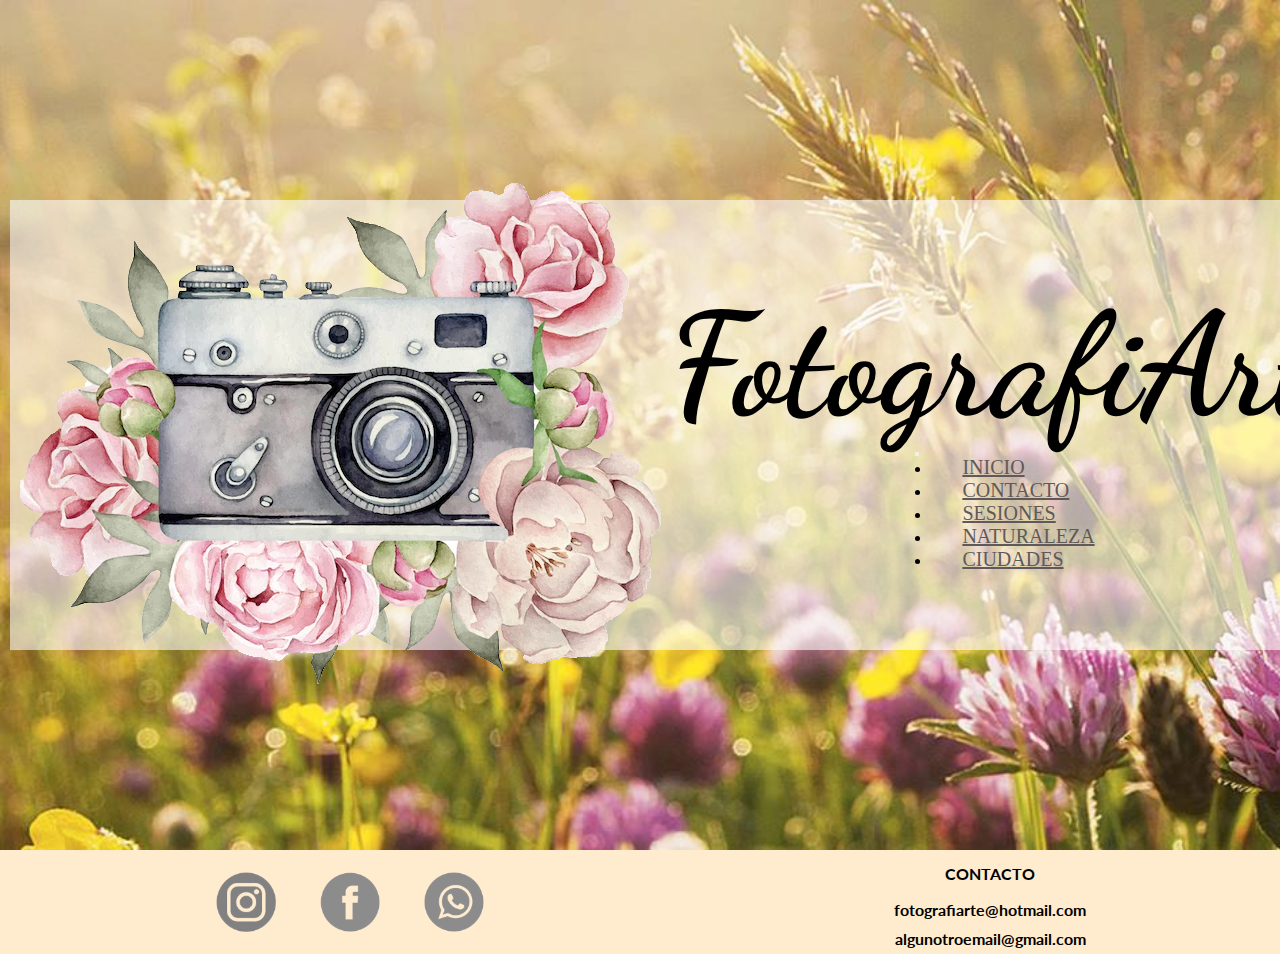
<file: index.html>
<html lang="en">

<head>
  <meta charset="utf-8">
  <meta http-equiv="X-UA-Compatible" content="IE=edge">
  <meta name="viewport" content="width=device-width, initial-scale=1">
  <link rel="shortcut icon" href="./imagen/favicon.png">
  <meta name="descripcion" content="Servicio de fotografia profesional, sesiones de niños, embarazos, eventos, naturaleza, artisticas, arquitectura y mucho más">
  <meta name="keywords" content="Fotografia profesional eventos sesiones de fotos niños naturaleza ciudades macrofotografia animales insectos">
  <title>FotografiArte</title>
  <link href="https://cdn.jsdelivr.net/npm/bootstrap@5.2.0/dist/css/bootstrap.min.css" rel="stylesheet"
    integrity="sha384-gH2yIJqKdNHPEq0n4Mqa/HGKIhSkIHeL5AyhkYV8i59U5AR6csBvApHHNl/vI1Bx" crossorigin="anonymous">
  <link rel="stylesheet" href="./css/style.css">
</head>

<body>
  <header class="header">
    <div class="row organizacion transparencia">
      <img class="logo col-lg-3 col-md-6 col-sm-4" src="./imagen/favicon.png" alt="logo">
      <div class="header__centro col-lg-9 col-md-6 col-sm-8">
        <h1 class="header__tituloPrincipal">FotografiArte</h1>
        <nav class="navbar navbar-expand-md">
          <div class="container-fluid">
            <button class="navbar-toggler" type="button" data-bs-toggle="collapse" data-bs-target="#navbarNavAltMarkup" aria-controls="navbarNavAltMarkup" aria-expanded="false" aria-label="Toggle navigation">
              <span class="navbar-toggler-icon"></span>
            </button>
            <div class="collapse navbar-collapse" id="navbarNavAltMarkup">
              <div class="navbar-nav">
                <li><a class="nav-link" aria-current="page" href="./index.html">INICIO</a></li>
                <li><a class="nav-link" href="./pages/contacto.html">CONTACTO</a></li>
                <li><a class="nav-link" href="./pages/sesiones.html">SESIONES</a></li>
                <li><a class="nav-link" href="./pages/naturaleza.html">NATURALEZA</a></li>
                <li><a class="nav-link" href="./pages/ciudades.html">CIUDADES</a></li>
              </div>
            </div>
          </div>
        </nav>
      </div>

    </div>
  </header>

  <footer class="footer">
      <section class="iconos col-lg-6 col-md-6 col-sm-6">
        <ul class="redes">
          <li><a href="https://www.instagram.com/" target="blank"><img src="./imagen/instagram.png" alt="instagram"></a></li>
          <li><a href="https://www.facebook.com/" target="blank"><img src="./imagen/facebook.png" alt="facebook"></a></li>
          <li><a href="https://api.whatsapp.com/" target="blank"><img src="./imagen/whatsapp.png" alt="whatsapp"></a></li>
        </ul>
      </section>
      <section class="contenedorContacto col-lg-6 col-md-6 col-sm-6">
          <h2>CONTACTO</h2>
          <h3>fotografiarte@hotmail.com</h3>
          <h3>algunotroemail@gmail.com</h3>
        </section>
  </footer>

  <script src="https://cdn.jsdelivr.net/npm/bootstrap@5.2.0/dist/js/bootstrap.bundle.min.js" integrity="sha384-A3rJD856KowSb7dwlZdYEkO39Gagi7vIsF0jrRAoQmDKKtQBHUuLZ9AsSv4jD4Xa" crossorigin="anonymous"></script>
</body>

</html>
</file>
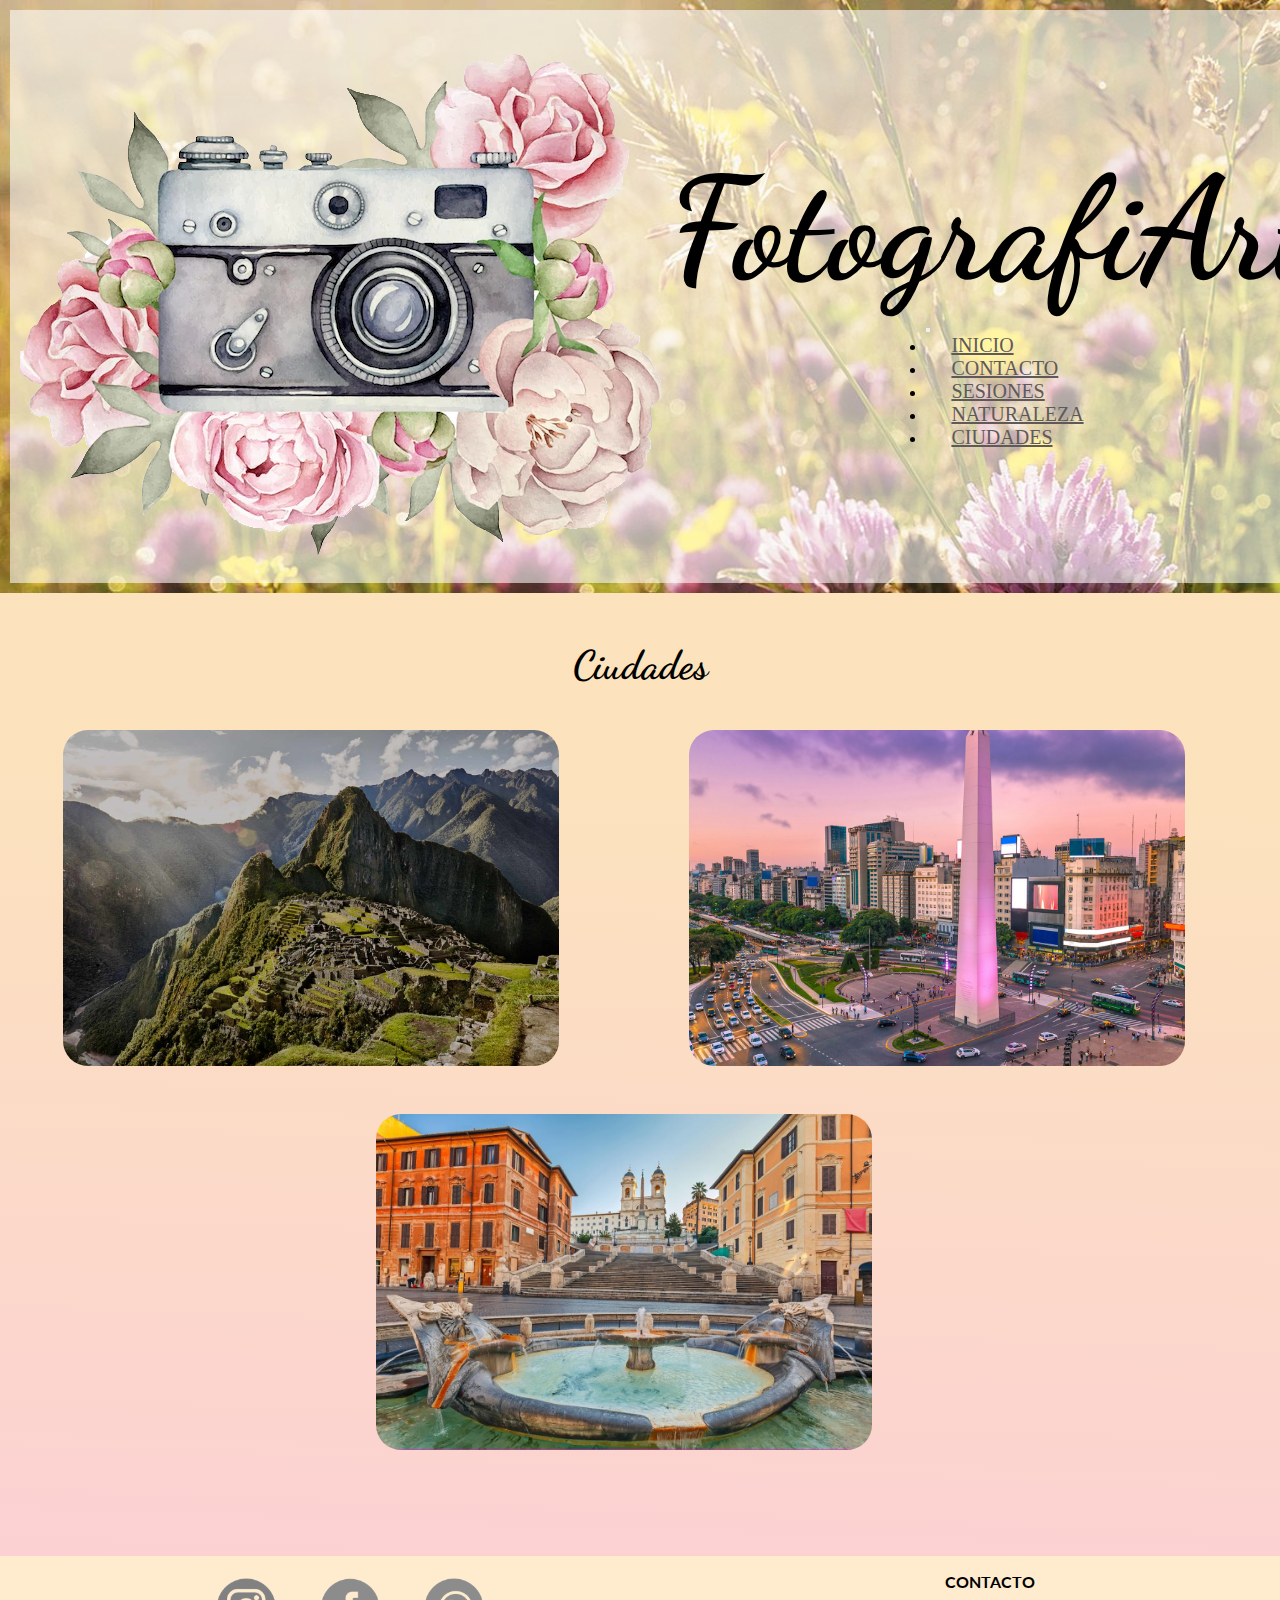
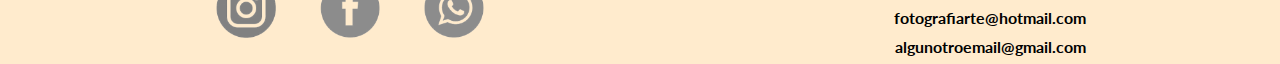
<file: pages/ciudades.html>
<!doctype html>
<html lang="en">

<head>
  <meta charset="utf-8">
  <meta http-equiv="X-UA-Compatible" content="IE=edge">
  <meta name="viewport" content="width=device-width, initial-scale=1">
  <link rel="shortcut icon" href="../imagen/favicon.png">
  <meta name="descripcion" content="Servicio de fotografia profesional, sesiones de niños, embarazos, eventos, naturaleza, artisticas, arquitectura y mucho más">
  <meta name="keywords" content="Fotografia profesional eventos sesiones de fotos niños naturaleza ciudades macrofotografia animales insectos">
  <title>FotografiArte</title>
  <link href="https://cdn.jsdelivr.net/npm/bootstrap@5.2.0/dist/css/bootstrap.min.css" rel="stylesheet"
    integrity="sha384-gH2yIJqKdNHPEq0n4Mqa/HGKIhSkIHeL5AyhkYV8i59U5AR6csBvApHHNl/vI1Bx" crossorigin="anonymous">
  <link rel="stylesheet" href="../css/style.css">
</head>

<body>
  <header class="headerPaginas">
    <div class="row transparencia">
        <img class="col-lg-2 col-md-4 col-sm-4 logo" src="../imagen/favicon.png" alt="logo">
        <div class="headerPaginas__centro col-lg-10 col-md-8 col-sm-8">
            <h1 class="header__tituloPrincipal">FotografiArte</h1>
            <nav class="navbar navbar-expand-md">
                <div class="container-fluid">
                  <button class="navbar-toggler" type="button" data-bs-toggle="collapse" data-bs-target="#navbarNavAltMarkup" aria-controls="navbarNavAltMarkup" aria-expanded="false" aria-label="Toggle navigation">
                    <span class="navbar-toggler-icon"></span>
                  </button>
                  <div class="collapse navbar-collapse" id="navbarNavAltMarkup">
                    <div class="navbar-nav">
                      <li><a class="nav-link" aria-current="page" href="../index.html">INICIO</a></li>
                      <li><a class="nav-link" href="./contacto.html">CONTACTO</a></li>
                      <li><a class="nav-link" href="./sesiones.html">SESIONES</a></li>
                      <li><a class="nav-link" href="./naturaleza.html">NATURALEZA</a></li>
                      <li><a class="nav-link" href="./ciudades.html">CIUDADES</a></li>
                    </div>
                  </div>
                </div>
            </nav>
        </div>
      </div>
</header>

  <main class="contenidoPaginas">
    <section class="ciudades">
      <h2 class="titulos">Ciudades</h2>
      <ul class="fotos">
          <li><a href="#"><img src="../imagen/peru.jpg" alt="peru"></a></li>
          <li><a href="#"><img src="../imagen/argentina.jpg" alt="argentina"></a></li>
          <li><a href="#"><img src="../imagen/europa.jpg" alt="europa"></a></li>
      </ul>
  </section>
  </main>

  <footer class="footer">
    <section class="iconos col-lg-6 col-md-6 col-sm-6">
      <ul class="redes">
        <li><a href="https://www.instagram.com/" target="blank"><img src="../imagen/instagram.png" alt="instagram"></a>
        </li>
        <li><a href="https://www.facebook.com/" target="blank"><img src="../imagen/facebook.png" alt="facebook"></a>
        </li>
        <li><a href="https://api.whatsapp.com/" target="blank"><img src="../imagen/whatsapp.png" alt="whatsapp"></a>
        </li>
      </ul>
    </section>
    <section class="contenedorContacto col-lg-6 col-md-6 col-sm-6">
      <section class="contacto">
        <h2>CONTACTO</h2>
        <h3>fotografiarte@hotmail.com</h3>
        <h3>algunotroemail@gmail.com</h3>
      </section>
    </section>
  </footer>

  <script src="https://cdn.jsdelivr.net/npm/bootstrap@5.2.0/dist/js/bootstrap.bundle.min.js"
    integrity="sha384-A3rJD856KowSb7dwlZdYEkO39Gagi7vIsF0jrRAoQmDKKtQBHUuLZ9AsSv4jD4Xa"
    crossorigin="anonymous"></script>
</body>

</html>
</file>
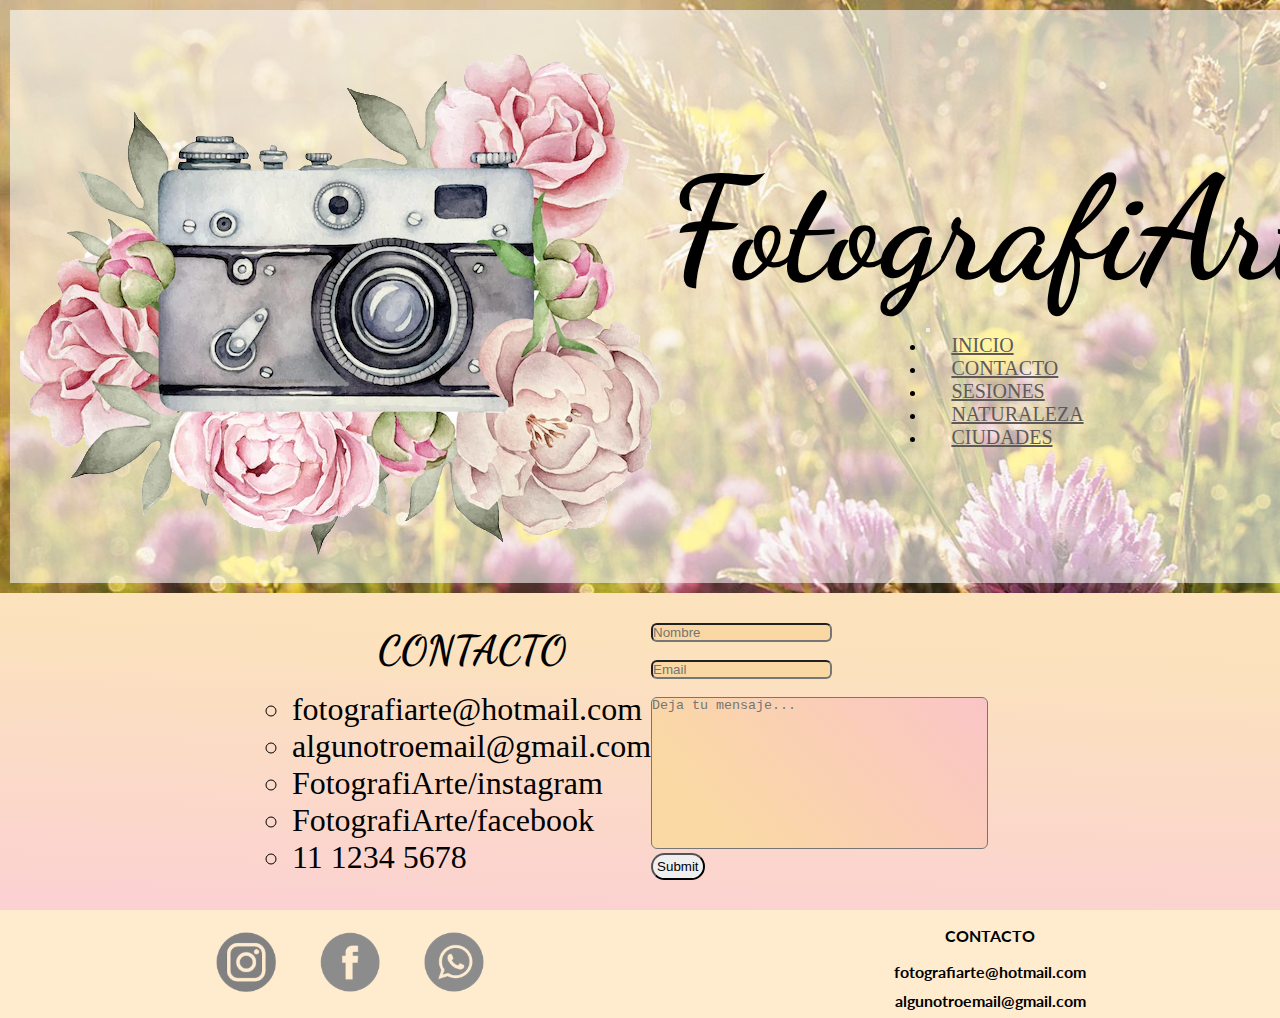
<file: pages/contacto.html>
<!doctype html>
<html lang="en">
  <head>
    <meta charset="utf-8">
    <meta http-equiv="X-UA-Compatible" content="IE=edge">
    <meta name="viewport" content="width=device-width, initial-scale=1">
    <link rel="shortcut icon" href="../imagen/favicon.png">
    <meta name="descripcion" content="Servicio de fotografia profesional, sesiones de niños, embarazos, eventos, naturaleza, artisticas, arquitectura y mucho más">
    <meta name="keywords" content="Fotografia profesional eventos sesiones de fotos niños naturaleza ciudades macrofotografia animales insectos">
    <title>FotografiArte</title>
    <link href="https://cdn.jsdelivr.net/npm/bootstrap@5.2.0/dist/css/bootstrap.min.css" rel="stylesheet" integrity="sha384-gH2yIJqKdNHPEq0n4Mqa/HGKIhSkIHeL5AyhkYV8i59U5AR6csBvApHHNl/vI1Bx" crossorigin="anonymous">
    <link rel="stylesheet" href="../css/style.css">
  </head>

  <body>
    <header class="headerPaginas">
        <div class="row transparencia">
            <img class="col-lg-2 col-md-4 col-sm-4 logo" src="../imagen/favicon.png" alt="logo">
            <div class="headerPaginas__centro col-lg-10 col-md-8 col-sm-8">
                <h1 class="header__tituloPrincipal">FotografiArte</h1>
                <nav class="navbar navbar-expand-md">
                    <div class="container-fluid">
                      <button class="navbar-toggler" type="button" data-bs-toggle="collapse" data-bs-target="#navbarNavAltMarkup" aria-controls="navbarNavAltMarkup" aria-expanded="false" aria-label="Toggle navigation">
                        <span class="navbar-toggler-icon"></span>
                      </button>
                      <div class="collapse navbar-collapse" id="navbarNavAltMarkup">
                        <div class="navbar-nav">
                          <li><a class="nav-link" aria-current="page" href="../index.html">INICIO</a></li>
                          <li><a class="nav-link" href="./contacto.html">CONTACTO</a></li>
                          <li><a class="nav-link" href="./sesiones.html">SESIONES</a></li>
                          <li><a class="nav-link" href="./naturaleza.html">NATURALEZA</a></li>
                          <li><a class="nav-link" href="./ciudades.html">CIUDADES</a></li>
                        </div>
                      </div>
                    </div>
                </nav>
            </div>
          </div>
    </header>

    <main class="contenido">
        <section class="mail col-6">
            <h2>CONTACTO</h2><br>
            <ul class="correos">
                <li>fotografiarte@hotmail.com</li>
                <li>algunotroemail@gmail.com</li>
                <li>FotografiArte/instagram</li>
                <li>FotografiArte/facebook</li>
                <li>11 1234 5678</li>
            </ul>
        </section>
        <section class="formulario col-6">
            <form action="#" method="get">
                <input class="nombre" type="text" placeholder="Nombre" name="nombre">
                <br><br>
                <input class="email" type="text" placeholder="Email" name="email" required>
                <br><br>
                <textarea class="comentario" name="comentario" cols="40" rows="10" placeholder="Deja tu mensaje..."></textarea>
                <br>
                <input class="boton" type="submit">
            </form>
        </section>
        
    </main>

  <footer class="footer">
    <section class="iconos col-lg-6 col-md-6 col-sm-6">
        <ul class="redes">
            <li><a href="https://www.instagram.com/" target="blank"><img src="../imagen/instagram.png" alt="instagram"></a></li>
            <li><a href="https://www.facebook.com/" target="blank"><img src="../imagen/facebook.png" alt="facebook"></a></li>
            <li><a href="https://api.whatsapp.com/" target="blank"><img src="../imagen/whatsapp.png" alt="whatsapp"></a></li>
        </ul>
    </section>
    <section class="contenedorContacto col-lg-6 col-md-6 col-sm-6">
        <section class="contacto">
            <h2>CONTACTO</h2>
            <h3>fotografiarte@hotmail.com</h3>
            <h3>algunotroemail@gmail.com</h3>
        </section>
    </section>
</footer>

<script src="https://cdn.jsdelivr.net/npm/bootstrap@5.2.0/dist/js/bootstrap.bundle.min.js" integrity="sha384-A3rJD856KowSb7dwlZdYEkO39Gagi7vIsF0jrRAoQmDKKtQBHUuLZ9AsSv4jD4Xa" crossorigin="anonymous"></script>
</body>
</html>
</file>
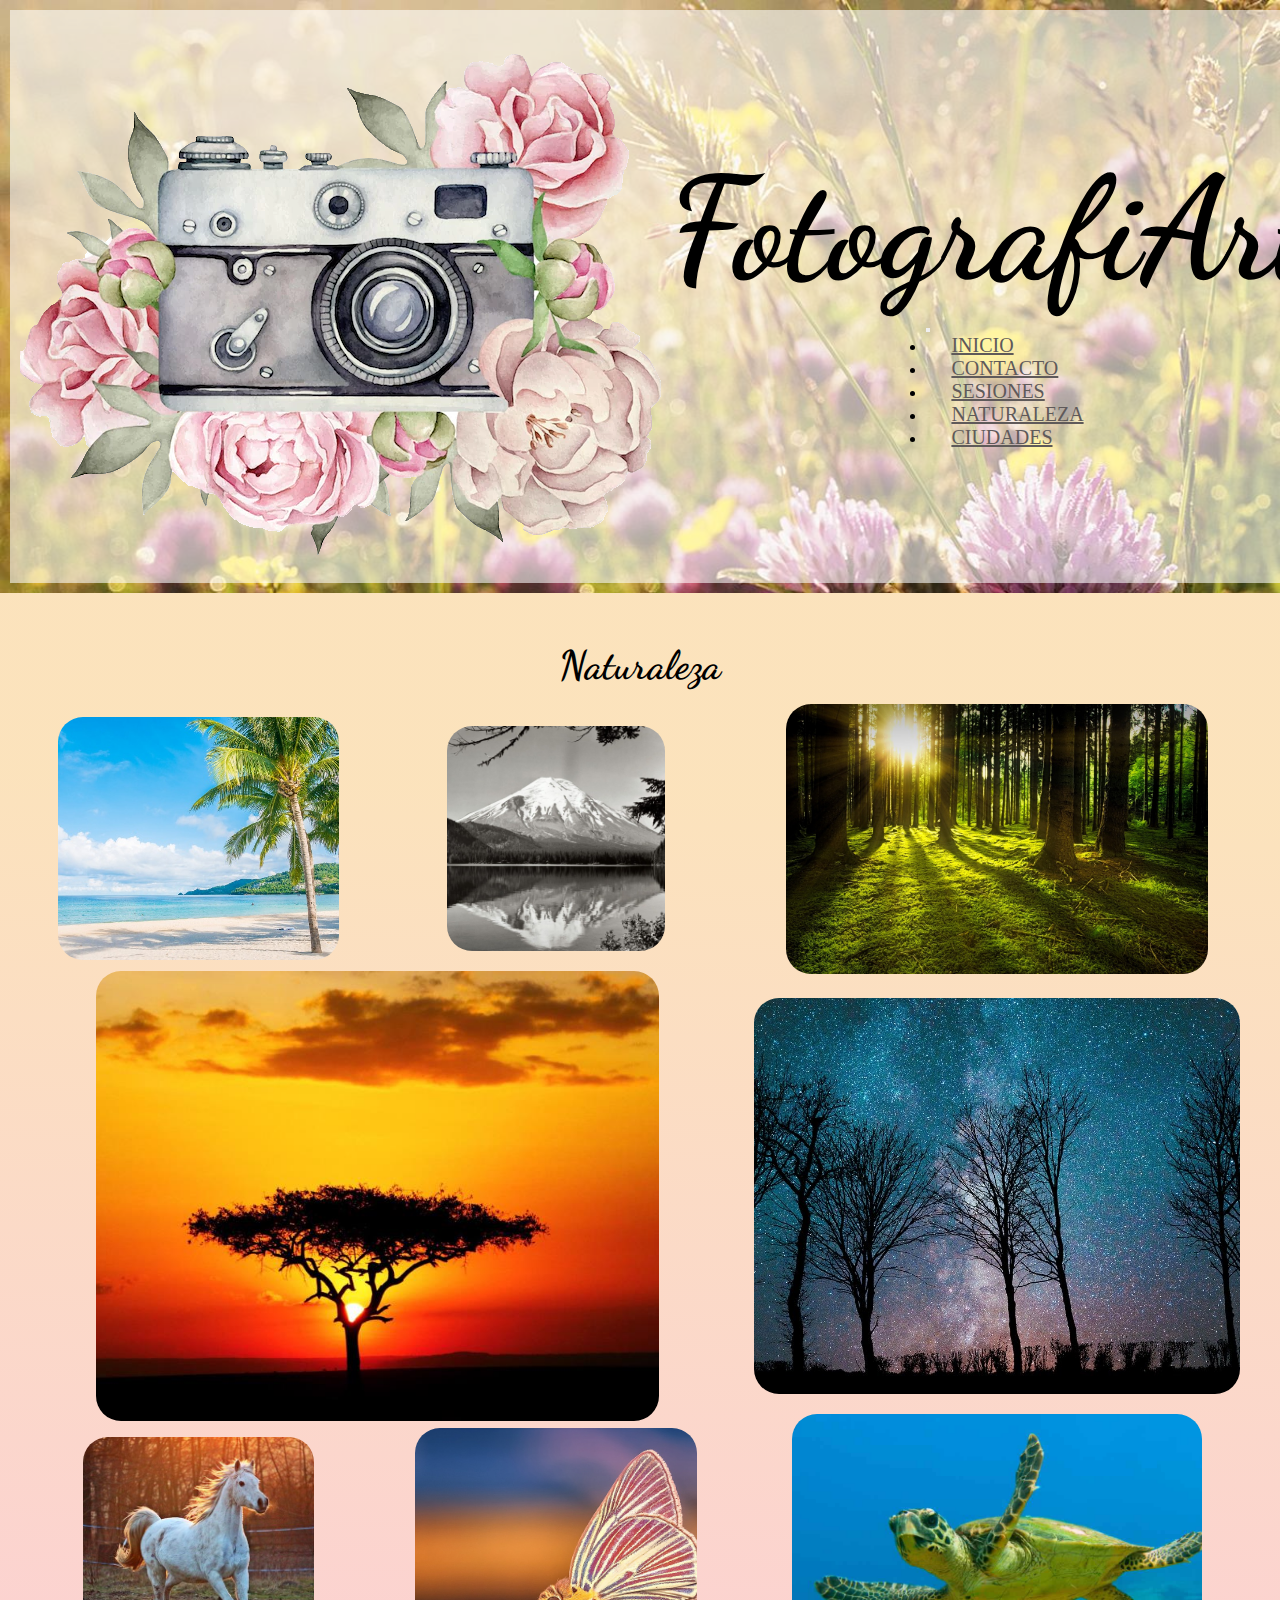
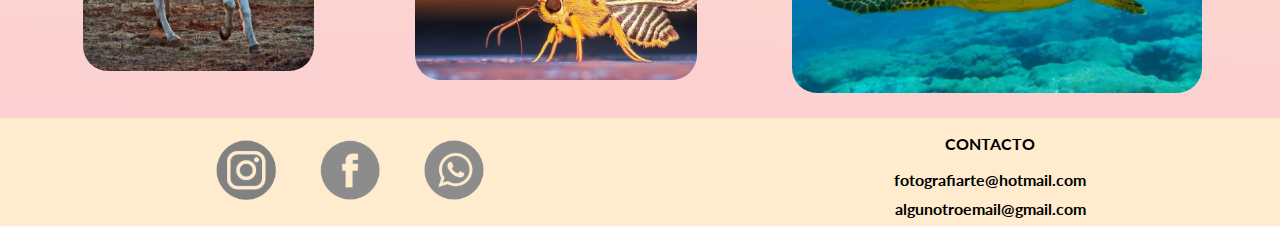
<file: pages/naturaleza.html>
<!doctype html>
<html lang="en">
  <head>
    <meta charset="utf-8">
    <meta http-equiv="X-UA-Compatible" content="IE=edge">
    <meta name="viewport" content="width=device-width, initial-scale=1">
    <link rel="shortcut icon" href="../imagen/favicon.png">
    <meta name="descripcion" content="Servicio de fotografia profesional, sesiones de niños, embarazos, eventos, naturaleza, artisticas, arquitectura y mucho más">
    <meta name="keywords" content="Fotografia profesional eventos sesiones de fotos niños naturaleza ciudades macrofotografia animales insectos">
    <title>FotografiArte</title>
    <link href="https://cdn.jsdelivr.net/npm/bootstrap@5.2.0/dist/css/bootstrap.min.css" rel="stylesheet" integrity="sha384-gH2yIJqKdNHPEq0n4Mqa/HGKIhSkIHeL5AyhkYV8i59U5AR6csBvApHHNl/vI1Bx" crossorigin="anonymous">
    <link rel="stylesheet" href="../css/style.css">
  </head>

  <body>
    <header class="headerPaginas">
      <div class="row transparencia">
          <img class="col-lg-2 col-md-4 col-sm-4 logo" src="../imagen/favicon.png" alt="logo">
          <div class="headerPaginas__centro col-lg-10 col-md-8 col-sm-8">
              <h1 class="header__tituloPrincipal">FotografiArte</h1>
              <nav class="navbar navbar-expand-md">
                  <div class="container-fluid">
                    <button class="navbar-toggler" type="button" data-bs-toggle="collapse" data-bs-target="#navbarNavAltMarkup" aria-controls="navbarNavAltMarkup" aria-expanded="false" aria-label="Toggle navigation">
                      <span class="navbar-toggler-icon"></span>
                    </button>
                    <div class="collapse navbar-collapse" id="navbarNavAltMarkup">
                      <div class="navbar-nav">
                        <li><a class="nav-link" aria-current="page" href="../index.html">INICIO</a></li>
                        <li><a class="nav-link" href="./contacto.html">CONTACTO</a></li>
                        <li><a class="nav-link" href="./sesiones.html">SESIONES</a></li>
                        <li><a class="nav-link" href="./naturaleza.html">NATURALEZA</a></li>
                        <li><a class="nav-link" href="./ciudades.html">CIUDADES</a></li>
                      </div>
                    </div>
                  </div>
              </nav>
          </div>
        </div>
  </header>

    <main>
      <section class="naturaleza">
        <h2 class="titulos">Naturaleza</h2>
        <div class="container">
            <div class="foto1"><a class="playa" href="#"><img src="../imagen/playa.jpg" alt="playa"></a></div>
            <div class="foto2"><a class="montaña" href="#"><img src="../imagen/montaña.jpg" alt="montaña"></a></div>
            <div class="foto3"><a class="bosque" href="#"><img src="../imagen/bosque.jpg" alt="bosque"></a></div>
            <div class="foto4"><a class="atardecer" href="#"><img src="../imagen/atardecer.jpg" alt="atardecer"></a></div>
            <div class="foto5"><a class="noche" href="#"><img src="../imagen/noche.jpg" alt="noche"></a></div>
            <div class="foto6"><a class="animales" href="#"><img src="../imagen/caballos.jpg" alt="animales"></a></div>
            <div class="foto7"><a class="insectos" href="#"><img src="../imagen/insectos.jpg" alt="insectos"></a></div>
            <div class="foto8"><a class="fauna" href="#"><img src="../imagen/fauna marina.jpg" alt="fauna marina"></a></div>
        </div>
    </section>
    </main>
  

  <footer class="footer">
    <section class="iconos col-lg-6 col-md-6 col-sm-6">
        <ul class="redes">
            <li><a href="https://www.instagram.com/" target="blank"><img src="../imagen/instagram.png" alt="instagram"></a></li>
            <li><a href="https://www.facebook.com/" target="blank"><img src="../imagen/facebook.png" alt="facebook"></a></li>
            <li><a href="https://api.whatsapp.com/" target="blank"><img src="../imagen/whatsapp.png" alt="whatsapp"></a></li>
        </ul>
    </section>
    <section class="contenedorContacto col-lg-6 col-md-6 col-sm-6">
        <section class="contacto">
            <h2>CONTACTO</h2>
            <h3>fotografiarte@hotmail.com</h3>
            <h3>algunotroemail@gmail.com</h3>
        </section>
    </section>
</footer>

<script src="https://cdn.jsdelivr.net/npm/bootstrap@5.2.0/dist/js/bootstrap.bundle.min.js" integrity="sha384-A3rJD856KowSb7dwlZdYEkO39Gagi7vIsF0jrRAoQmDKKtQBHUuLZ9AsSv4jD4Xa" crossorigin="anonymous"></script>
</body>
</html>
</file>
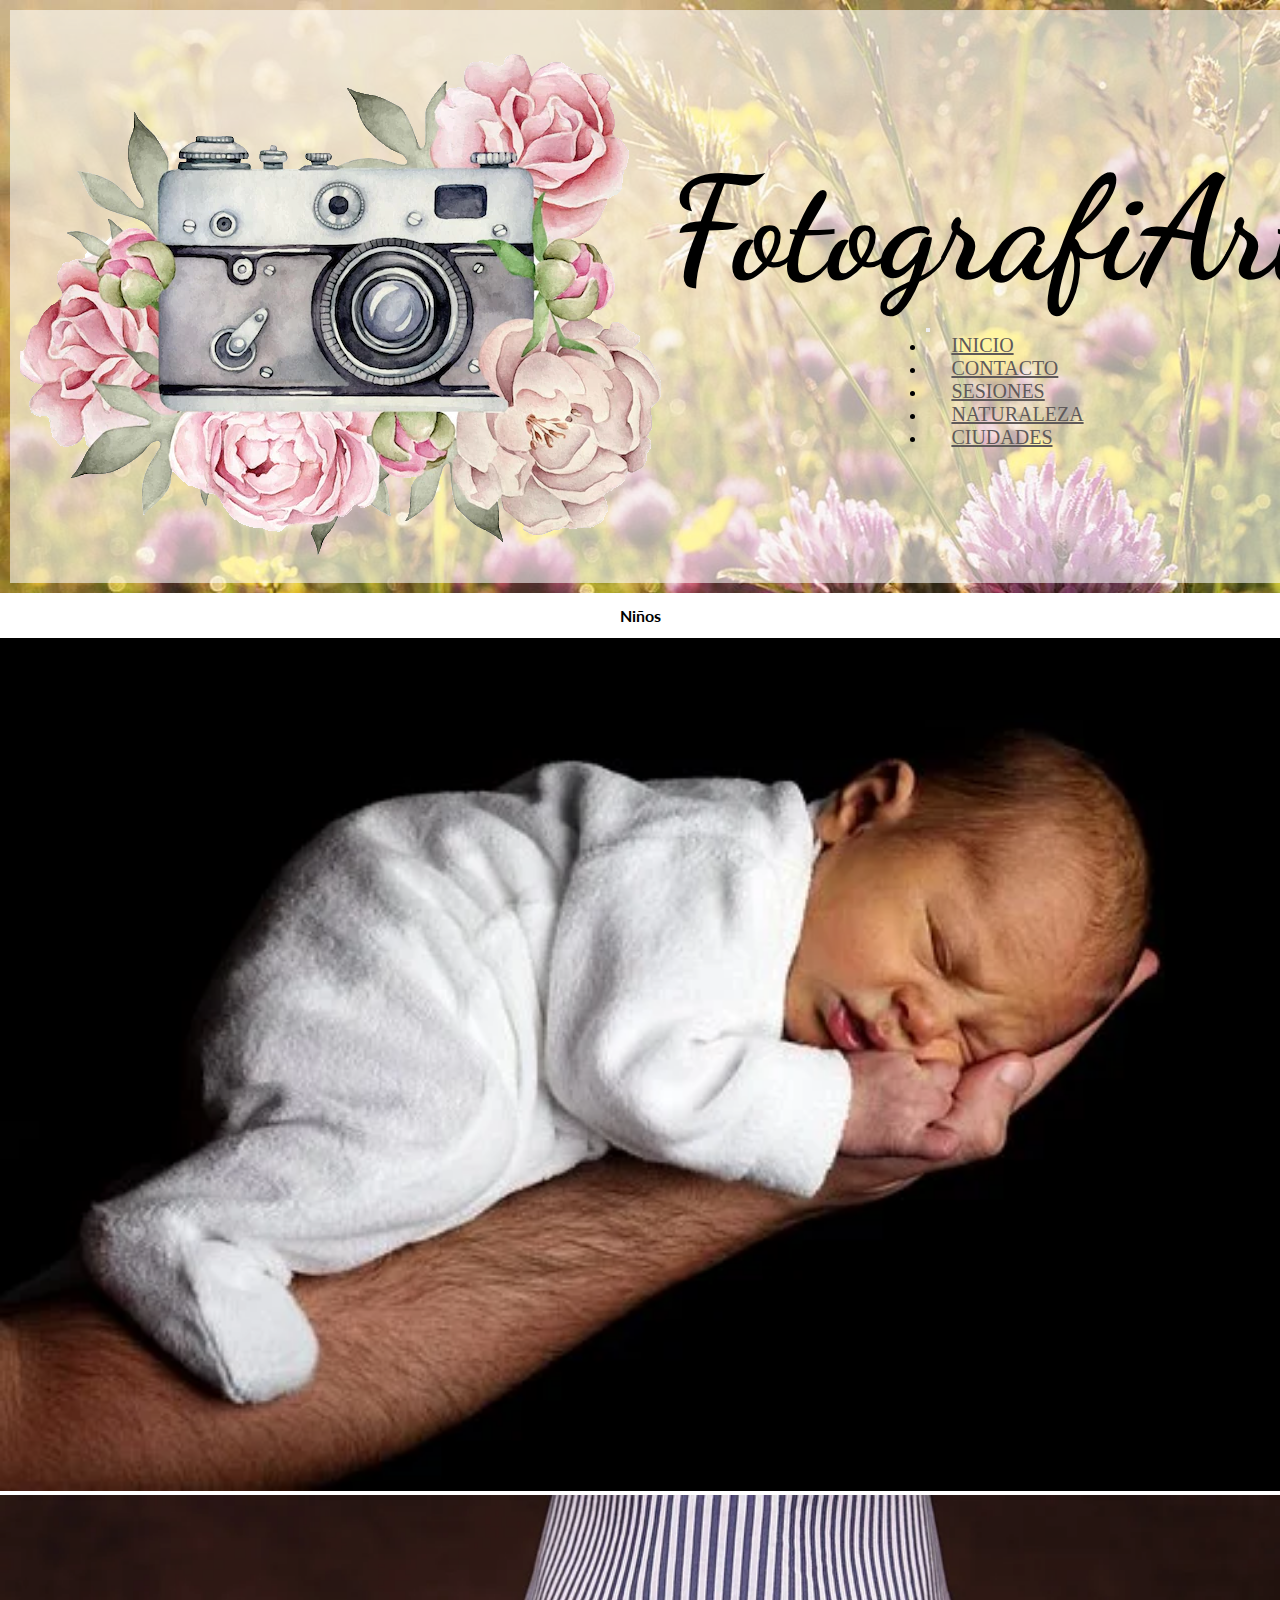
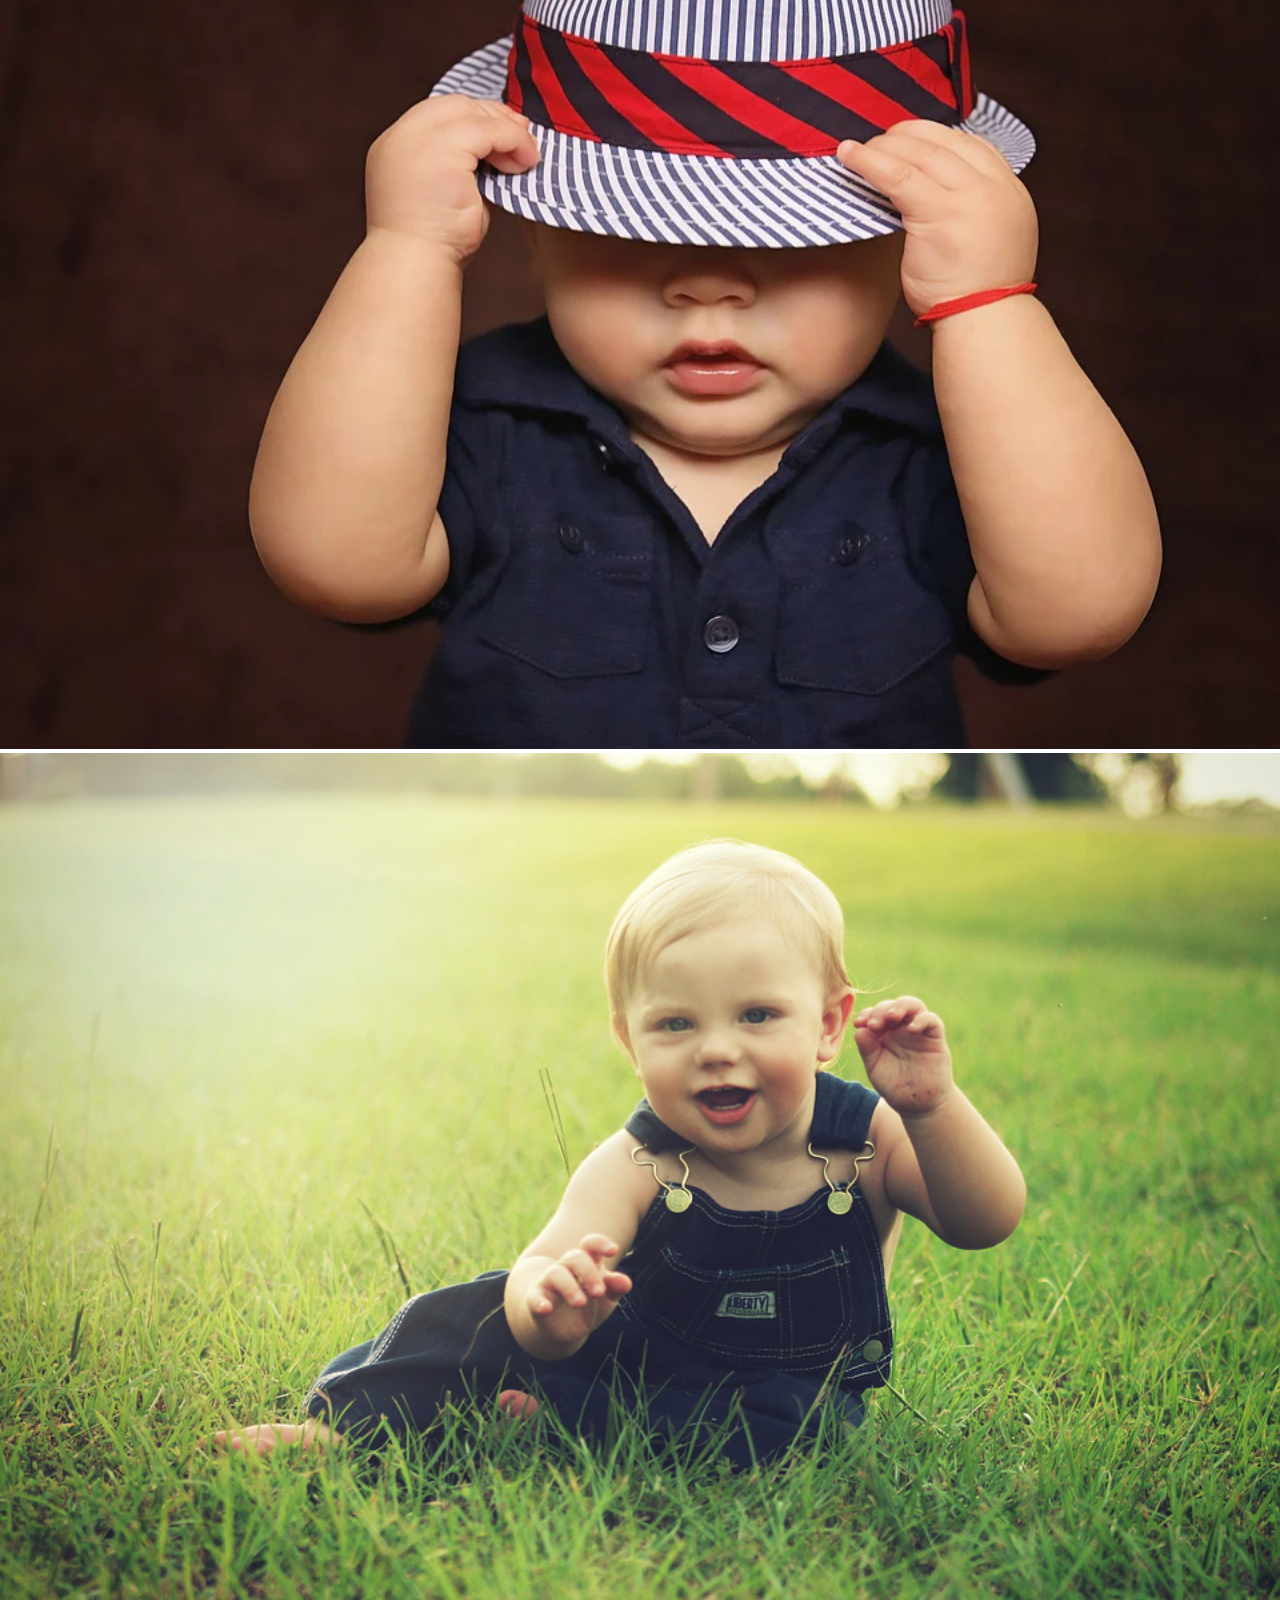
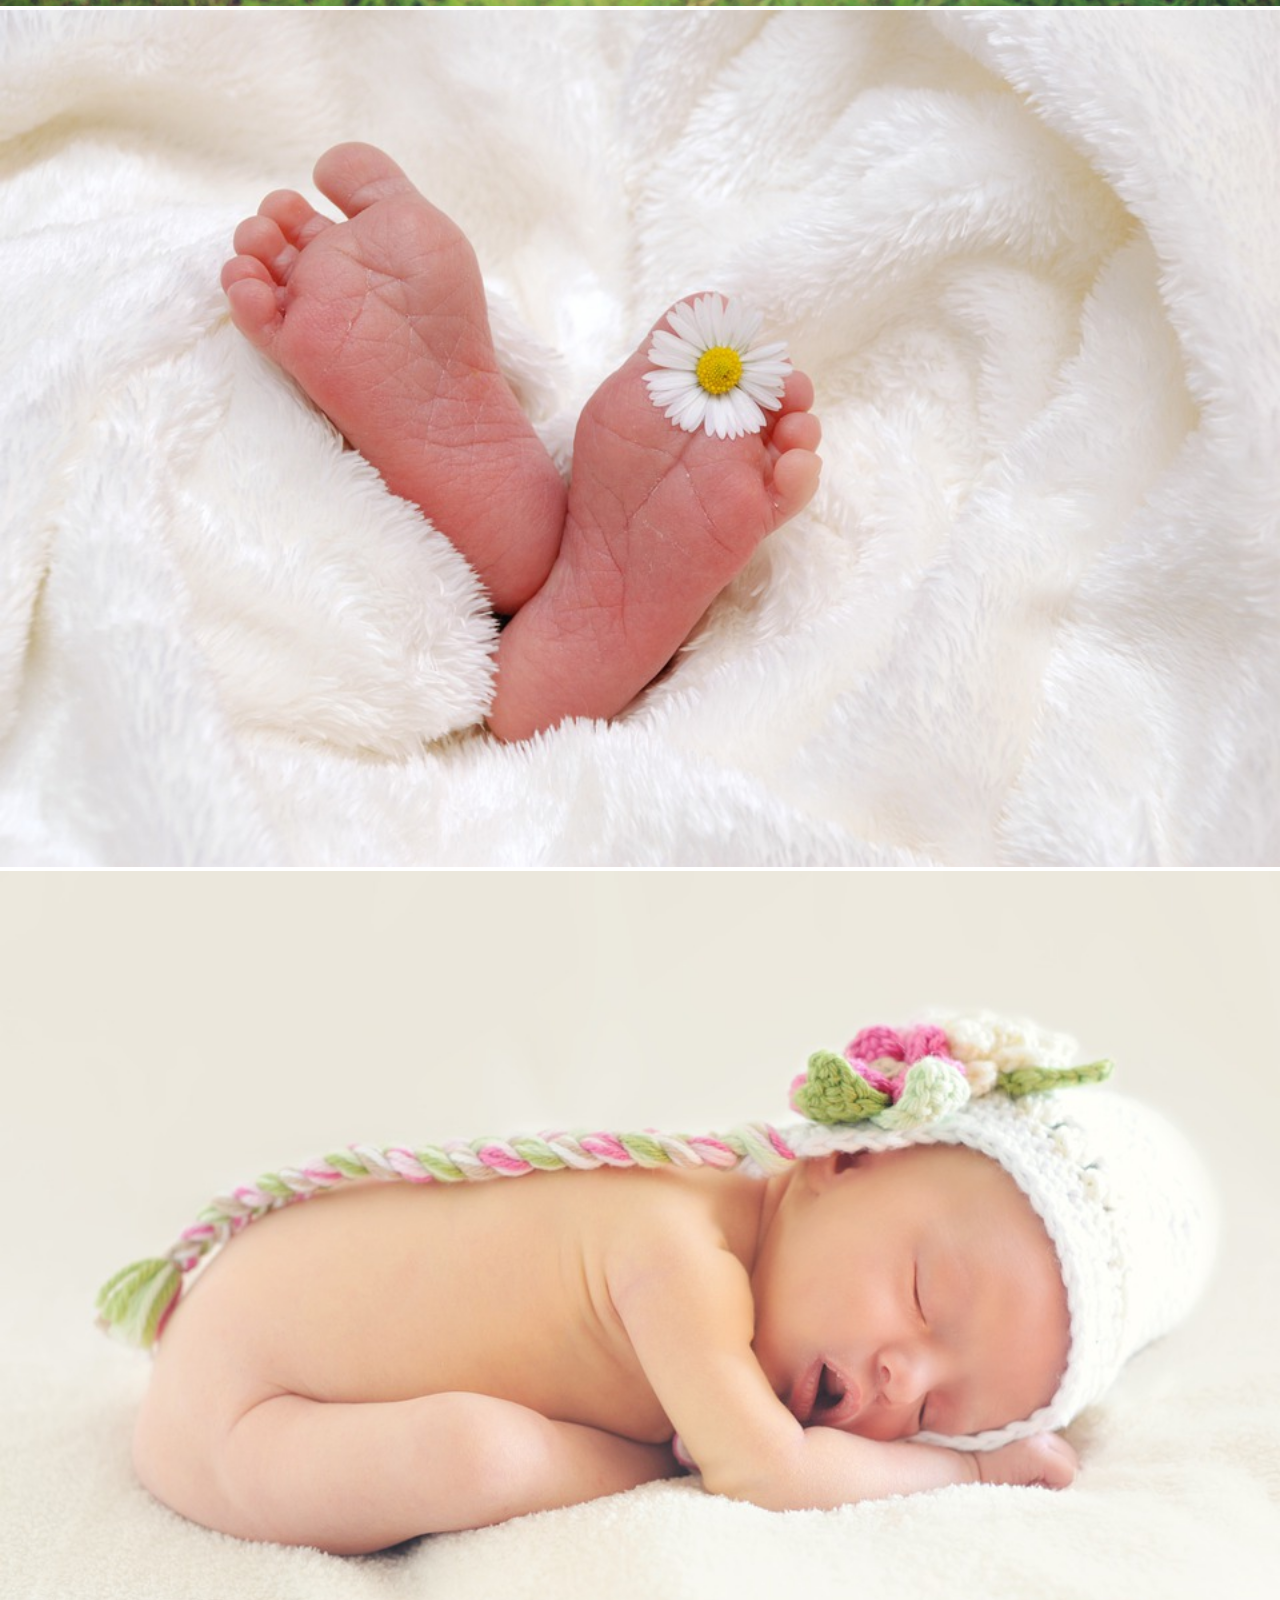
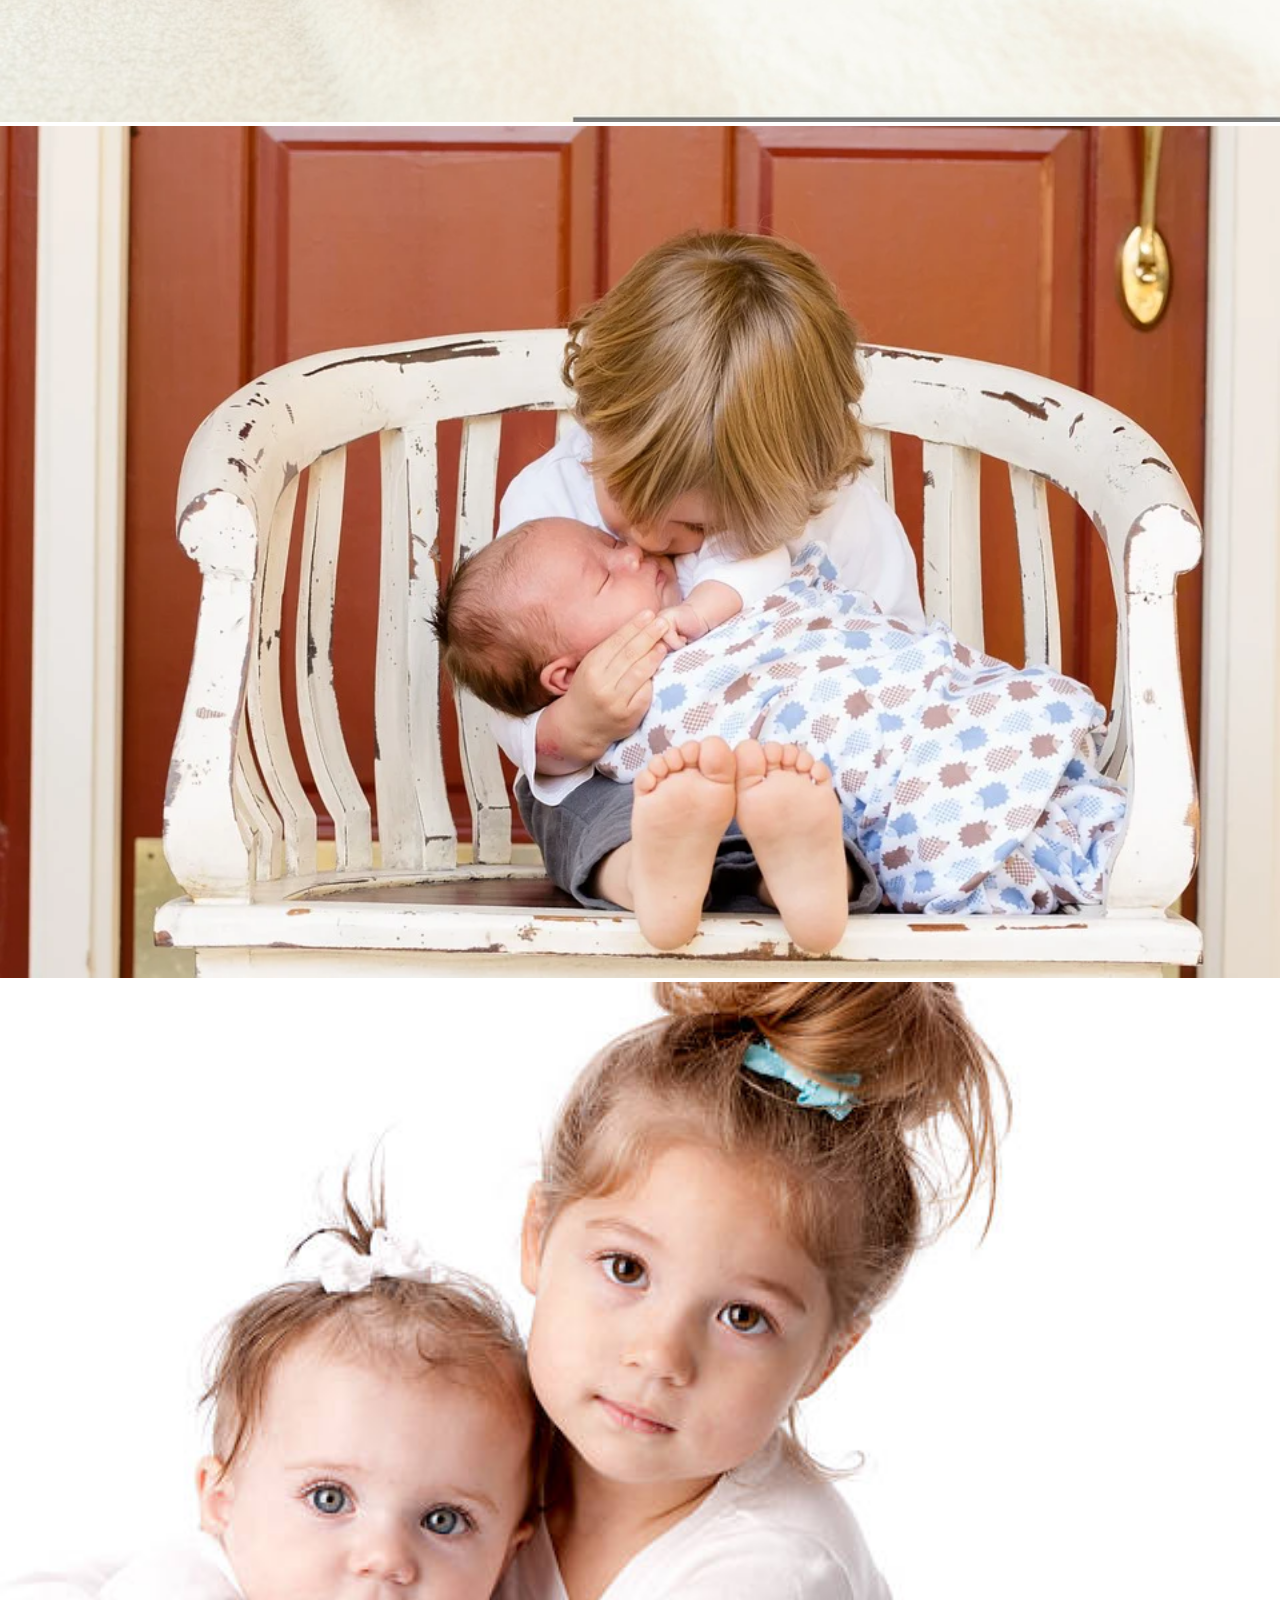
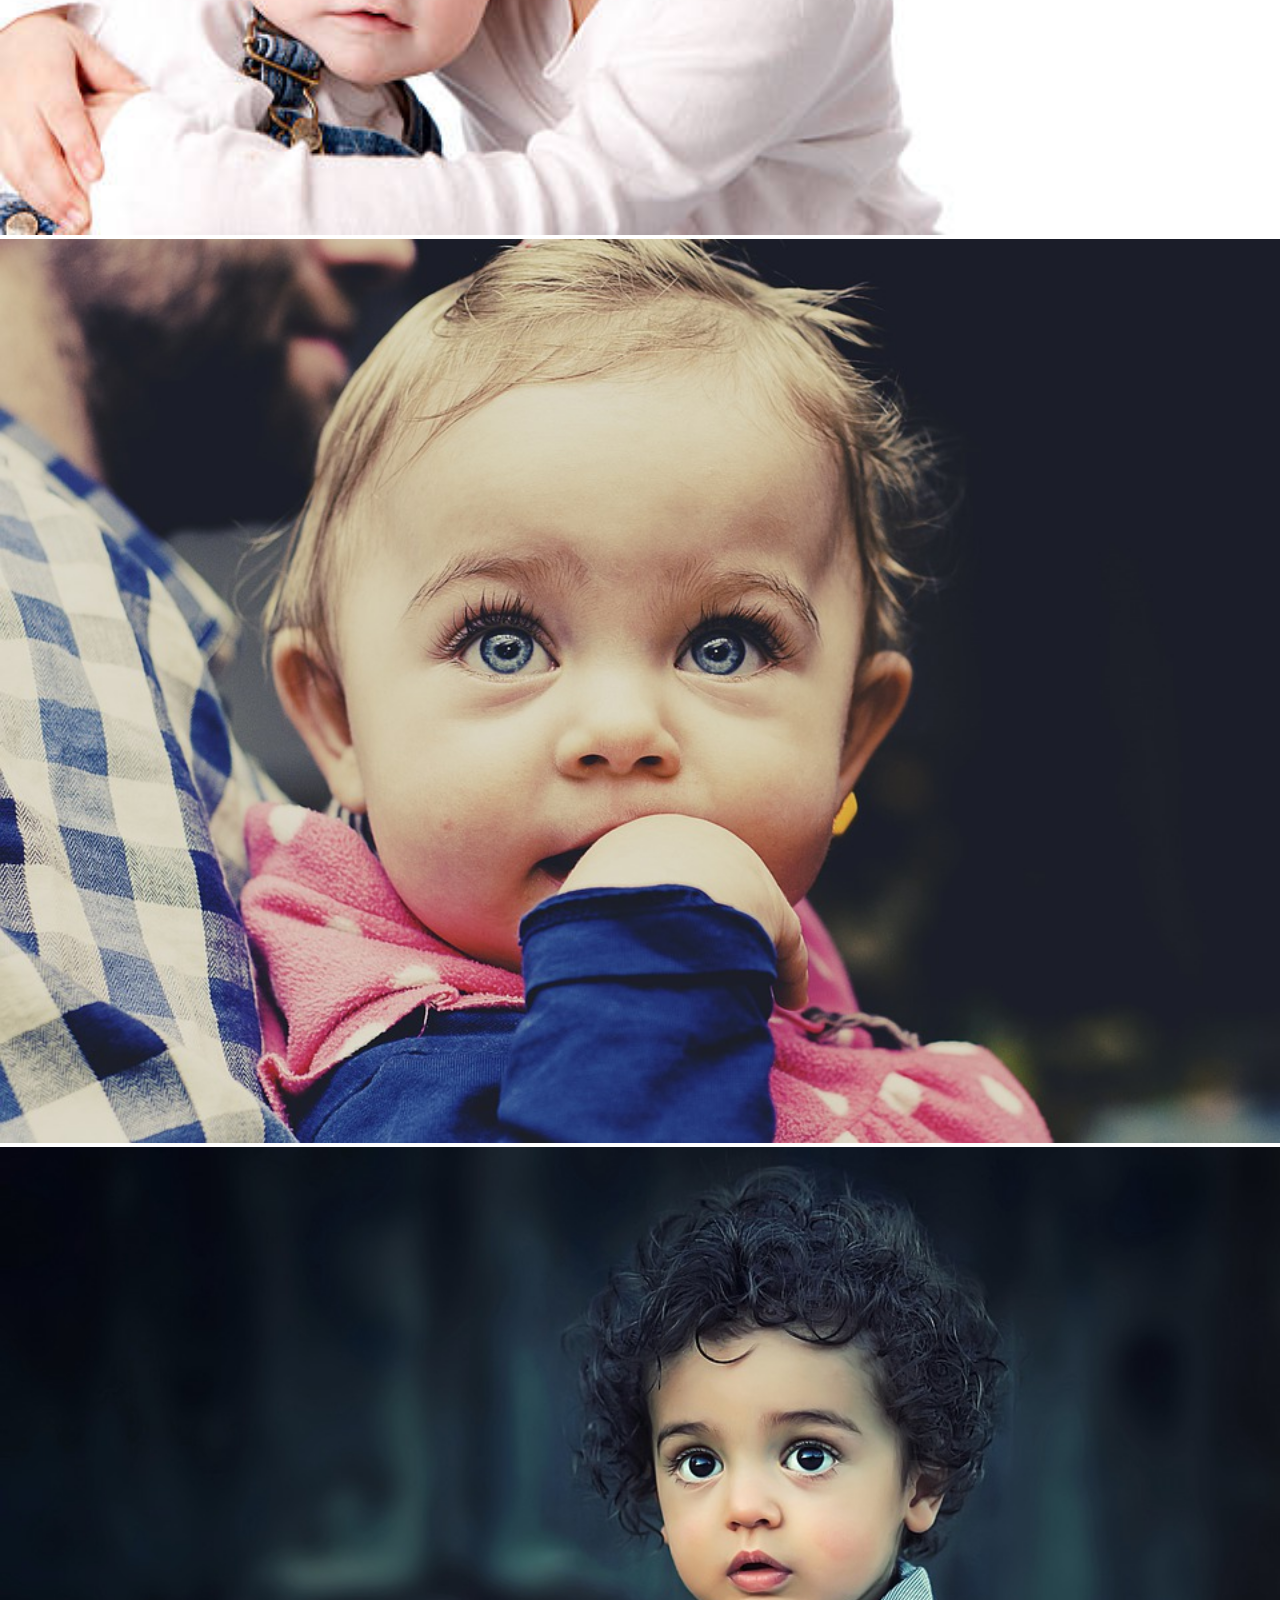
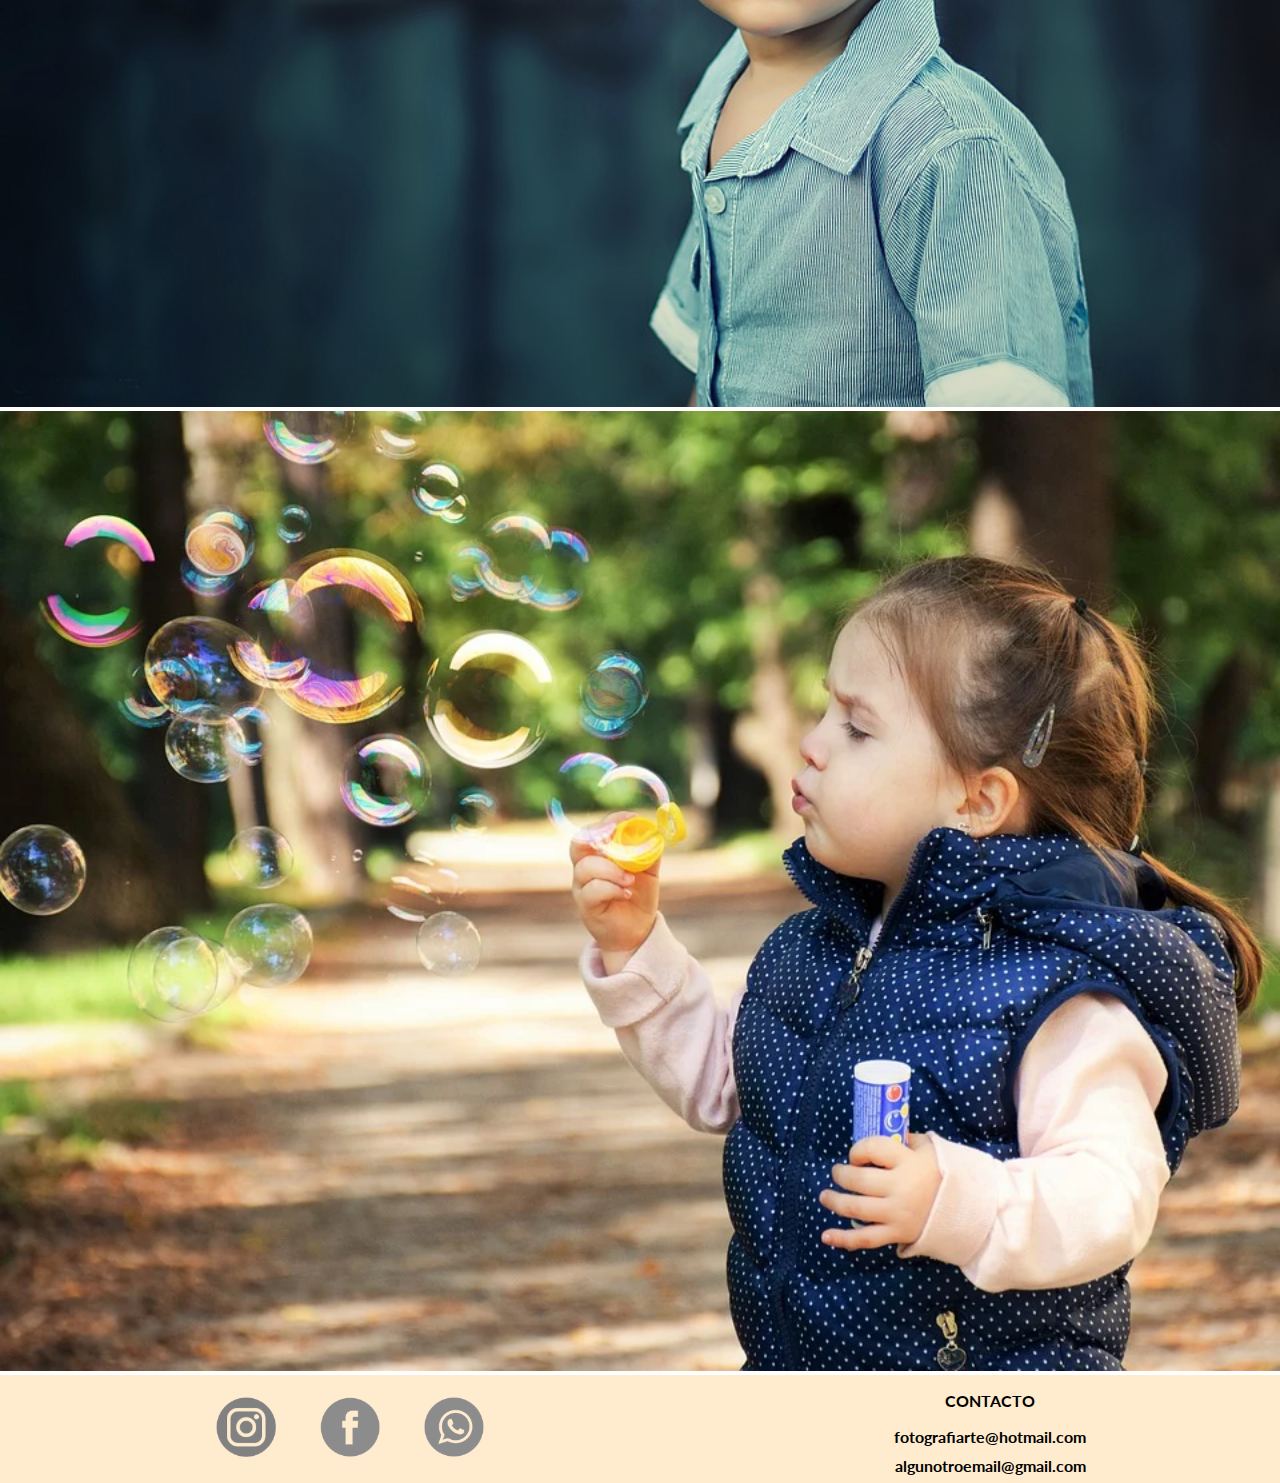
<file: pages/niños.html>
<!doctype html>
<html lang="en">

<head>
  <meta charset="utf-8">
  <meta http-equiv="X-UA-Compatible" content="IE=edge">
  <meta name="viewport" content="width=device-width, initial-scale=1">
  <link rel="shortcut icon" href="../imagen/favicon.png">
  <meta name="descripcion" content="Galleria de fotografias profesionales, Sesiones de niños, Eventos, animales, paisajes, animales, insectos y mucho más">
  <meta name="keywords" content="Fotografia eventos sesiones de fotos niños naturaleza ciudades macrofotografia animales insectos">
  <title>FotografiArte</title>
  <link href="https://cdn.jsdelivr.net/npm/bootstrap@5.2.0/dist/css/bootstrap.min.css" rel="stylesheet"
    integrity="sha384-gH2yIJqKdNHPEq0n4Mqa/HGKIhSkIHeL5AyhkYV8i59U5AR6csBvApHHNl/vI1Bx" crossorigin="anonymous">
  <link rel="stylesheet" href="../css/style.css">
</head>

<body>
  <header class="headerPaginas">
    <div class="row transparencia">
        <img class="col-lg-2 col-md-4 col-sm-4 logo" src="../imagen/favicon.png" alt="logo">
        <div class="headerPaginas__centro col-lg-10 col-md-8 col-sm-8">
            <h1 class="header__tituloPrincipal">FotografiArte</h1>
            <nav class="navbar navbar-expand-md">
                <div class="container-fluid">
                  <button class="navbar-toggler" type="button" data-bs-toggle="collapse" data-bs-target="#navbarNavAltMarkup" aria-controls="navbarNavAltMarkup" aria-expanded="false" aria-label="Toggle navigation">
                    <span class="navbar-toggler-icon"></span>
                  </button>
                  <div class="collapse navbar-collapse" id="navbarNavAltMarkup">
                    <div class="navbar-nav">
                      <li><a class="nav-link" aria-current="page" href="../index.html">INICIO</a></li>
                      <li><a class="nav-link" href="./contacto.html">CONTACTO</a></li>
                      <li><a class="nav-link" href="./sesiones.html">SESIONES</a></li>
                      <li><a class="nav-link" href="./naturaleza.html">NATURALEZA</a></li>
                      <li><a class="nav-link" href="./ciudades.html">CIUDADES</a></li>
                    </div>
                  </div>
                </div>
            </nav>
        </div>
      </div>
</header>

<main class="galeria">
  <h2>Niños</h2>
  <div class="row fotos">
    <div class="col-lg-3">
      <img src="../imagen/bebe1.webp" width="100%" alt="bebe1">
    </div>
    <div class="col-lg-3">
      <img src="../imagen/bebe2.webp" width="100%" alt="bebe2">
    </div>
    <div class="col-lg-3">
      <img src="../imagen/bebe3.jpg" width="100%" alt="bebe3">
    </div>
    <div class="col-lg-3">
      <img src="../imagen/bebe4.jpg" width="100%" alt="bebe4">
    </div>
    <div class="col-lg-3">
      <img src="../imagen/bebe5.jpg" width="100%" alt="bebe5">
    </div>
    <div class="col-lg-3">
      <img src="../imagen/bebe6.webp" width="100%" alt="bebe6">
    </div>
    <div class="col-lg-3">
      <img src="../imagen/bebe7.jpg" width="100%" alt="bebe7">
    </div>
    <div class="col-lg-3">
      <img src="../imagen/bebe8.jpg" width="100%" alt="bebe8">
    </div>
    <div class="col-lg-3">
      <img src="../imagen/bebe9.jpg" width="100%" alt="bebe9">
    </div>
    <div class="col-lg-3">
      <img src="../imagen/bebe10.webp" width="100%" alt="bebe10">
    </div>
  </div>
</main>


  <footer class="footer">
    <section class="iconos col-lg-6 col-md-6 col-sm-6">
      <ul class="redes">
        <li><a href="https://www.instagram.com/" target="blank"><img src="../imagen/instagram.png" alt="instagram"></a>
        </li>
        <li><a href="https://www.facebook.com/" target="blank"><img src="../imagen/facebook.png" alt="facebook"></a>
        </li>
        <li><a href="https://api.whatsapp.com/" target="blank"><img src="../imagen/whatsapp.png" alt="whatsapp"></a>
        </li>
      </ul>
    </section>
    <section class="contenedorContacto col-lg-6 col-md-6 col-sm-6">
      <section class="contacto">
        <h2>CONTACTO</h2>
        <h3>fotografiarte@hotmail.com</h3>
        <h3>algunotroemail@gmail.com</h3>
      </section>
    </section>
  </footer>

  <script src="https://cdn.jsdelivr.net/npm/bootstrap@5.2.0/dist/js/bootstrap.bundle.min.js" integrity="sha384-A3rJD856KowSb7dwlZdYEkO39Gagi7vIsF0jrRAoQmDKKtQBHUuLZ9AsSv4jD4Xa" crossorigin="anonymous"></script>
</body>

</html>
</file>
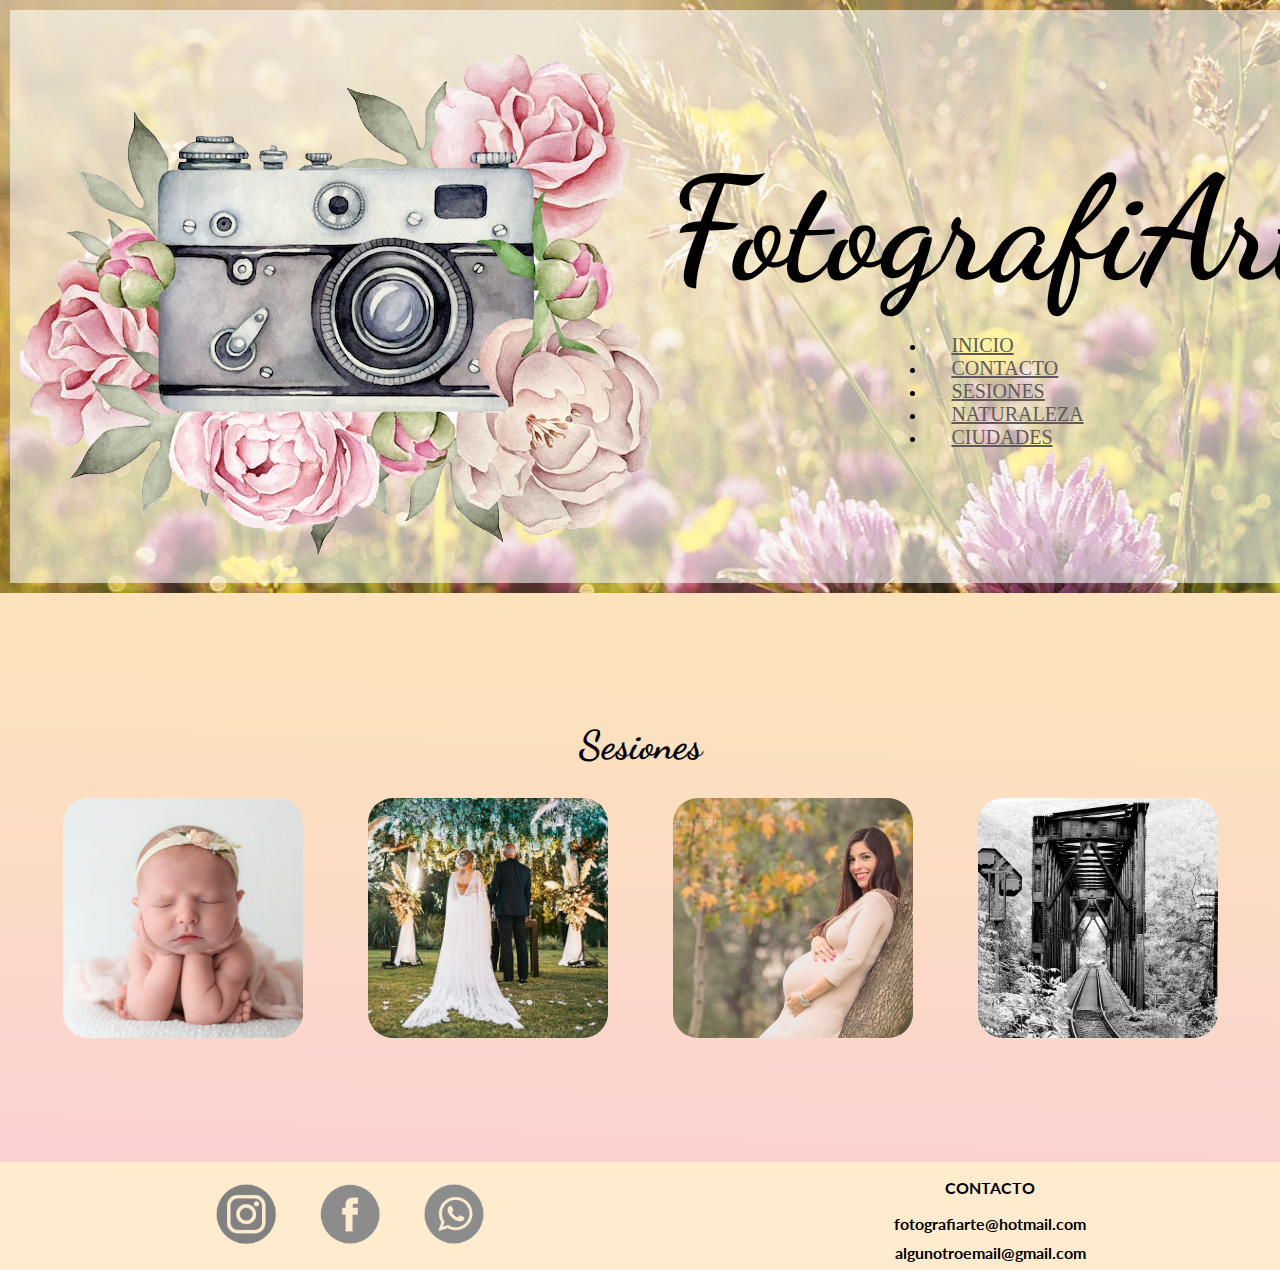
<file: pages/sesiones.html>
<!doctype html>
<html lang="en">
  <head>
    <meta charset="utf-8">
    <meta http-equiv="X-UA-Compatible" content="IE=edge">
    <meta name="viewport" content="width=device-width, initial-scale=1">
    <link rel="shortcut icon" href="../imagen/favicon.png">
    <meta name="descripcion" content="Servicio de fotografia profesional, sesiones de niños, embarazos, eventos, naturaleza, artisticas, arquitectura y mucho más">
    <meta name="keywords" content="Fotografia profesional eventos sesiones de fotos niños naturaleza ciudades macrofotografia animales insectos">
    <title>FotografiArte</title>
    <link href="https://cdn.jsdelivr.net/npm/bootstrap@5.2.0/dist/css/bootstrap.min.css" rel="stylesheet" integrity="sha384-gH2yIJqKdNHPEq0n4Mqa/HGKIhSkIHeL5AyhkYV8i59U5AR6csBvApHHNl/vI1Bx" crossorigin="anonymous">
    <link rel="stylesheet" href="../css/style.css">
  </head>

  <body>
    <header class="headerPaginas">
      <div class="row transparencia">
          <img class="col-lg-2 col-md-4 col-sm-4 logo" src="../imagen/favicon.png" alt="logo">
          <div class="headerPaginas__centro col-lg-10 col-md-8 col-sm-8">
              <h1 class="header__tituloPrincipal">FotografiArte</h1>
              <nav class="navbar navbar-expand-md">
                  <div class="container-fluid">
                    <button class="navbar-toggler" type="button" data-bs-toggle="collapse" data-bs-target="#navbarNavAltMarkup" aria-controls="navbarNavAltMarkup" aria-expanded="false" aria-label="Toggle navigation">
                      <span class="navbar-toggler-icon"></span>
                    </button>
                    <div class="collapse navbar-collapse" id="navbarNavAltMarkup">
                      <div class="navbar-nav">
                        <li><a class="nav-link" aria-current="page" href="../index.html">INICIO</a></li>
                        <li><a class="nav-link" href="./contacto.html">CONTACTO</a></li>
                        <li><a class="nav-link" href="./sesiones.html">SESIONES</a></li>
                        <li><a class="nav-link" href="./naturaleza.html">NATURALEZA</a></li>
                        <li><a class="nav-link" href="./ciudades.html">CIUDADES</a></li>
                      </div>
                    </div>
                  </div>
              </nav>
          </div>
        </div>
  </header>

    <main class="contenidoPaginas">
      <section class="sesiones">
        <h2 class="titulos">Sesiones</h2>
        <ul class="fotos">
            <li><a href="#"><img src="../imagen/bebe.jpg" alt="niños"></a></li>         
            <li><a href="#"><img src="../imagen/camiento.jpg" alt="casamientos"></a></li>
            <li><a href="#"><img src="../imagen/embarazo.jpg" alt="embarazos"></a></li>
            <li><a href="#"><img src="../imagen/blancoynegro.jpg" alt="blanco y negro"></a></li>
        </ul>
    </section>
    </main>

  <footer class="footer">
    <section class="iconos col-lg-6 col-md-6 col-sm-6">
        <ul class="redes">
            <li><a href="https://www.instagram.com/" target="blank"><img src="../imagen/instagram.png" alt="instagram"></a></li>
            <li><a href="https://www.facebook.com/" target="blank"><img src="../imagen/facebook.png" alt="facebook"></a></li>
            <li><a href="https://api.whatsapp.com/" target="blank"><img src="../imagen/whatsapp.png" alt="whatsapp"></a></li>
        </ul>
    </section>
    <section class="contenedorContacto col-lg-6 col-md-6 col-sm-6">
        <section class="contacto">
            <h2>CONTACTO</h2>
            <h3>fotografiarte@hotmail.com</h3>
            <h3>algunotroemail@gmail.com</h3>
        </section>
    </section>
</footer>

<script src="https://cdn.jsdelivr.net/npm/bootstrap@5.2.0/dist/js/bootstrap.bundle.min.js" integrity="sha384-A3rJD856KowSb7dwlZdYEkO39Gagi7vIsF0jrRAoQmDKKtQBHUuLZ9AsSv4jD4Xa" crossorigin="anonymous"></script>
</body>
</html>
</file>
<file: css/style.css>
/* tipografias */
@import url("https://fonts.googleapis.com/css2?family=Comfortaa&family=Dancing+Script:wght@400;500;600;700&display=swap");
@import url("https://fonts.googleapis.com/css2?family=Comfortaa&family=Lato:ital,wght@0,400;1,300;1,400&display=swap");
/* colores */
.ciudades h2, .mail h2, .naturaleza h2, .sesiones h2 {
  display: flex;
  font-family: 'Dancing Script', cursive;
  flex-direction: column;
  align-items: center; }

.header {
  width: 100vw;
  height: auto;
  background-image: url(../imagen/flores.jpg);
  background-size: cover;
  padding: 200px 10px; }
  .header__centro {
    width: 75vw;
    display: flex;
    flex-direction: column;
    justify-content: space-around;
    align-items: center; }
  .header__tituloPrincipal {
    font-size: 9em;
    font-family: 'Dancing Script', cursive;
    display: flex;
    flex-direction: column;
    align-items: center; }

.transparencia {
  padding: 10px;
  width: 100vw;
  background-color: rgba(255, 255, 255, 0.582);
  display: flex;
  align-items: center;
  justify-content: space-around; }

.footer {
  width: 100vw;
  background-color: blanchedalmond;
  display: flex;
  flex-direction: row;
  justify-content: space-around;
  align-items: center;
  flex-wrap: nowrap; }

.iconos {
  display: flex;
  flex-wrap: nowrap;
  align-items: center;
  flex-direction: column; }
  .iconos ul {
    display: flex; }

.redes li {
  display: flex;
  padding: 20px; }
  .redes li a img {
    height: 4rem; }

.contenedorContacto {
  display: flex;
  flex-wrap: nowrap;
  align-items: center;
  flex-direction: column;
  text-align: center; }

h3 {
  font-size: 1em;
  line-height: 3.2vh;
  font-family: 'Comfortaa', cursive;
  font-family: 'Lato', sans-serif; }

.headerPaginas {
  width: 100vw;
  height: auto;
  background-image: url(../imagen/flores.jpg);
  background-size: cover;
  display: flex;
  flex-direction: row;
  flex-wrap: nowrap;
  padding: 10px; }
  .headerPaginas__centro {
    width: 75vw;
    display: flex;
    flex-direction: column;
    justify-content: space-around;
    align-items: center; }

/* PAG CIUDADES */
.ciudades {
  display: flex;
  flex-direction: column;
  flex-wrap: nowrap;
  align-items: stretch;
  padding-bottom: 50px; }
  .ciudades ul {
    display: flex;
    justify-content: space-around;
    flex-wrap: wrap;
    align-content: space-around;
    margin-left: -32px; }
  .ciudades h2 {
    margin: 20px;
    font-size: 40px; }
  .ciudades .fotos img {
    width: 31em;
    height: 21em;
    border-radius: 25px;
    margin: 22px;
    object-fit: cover; }
  .ciudades .fotos img:hover {
    box-shadow: 0px 10px 25px rgba(0, 0, 0, 0.5);
    transform: scale(1.1);
    transition: all 0.5s ease;
    filter: opacity(0.5); }

/* PAG CONTACTO */
.contenido {
  height: auto;
  padding: 30px;
  background-image: linear-gradient(182deg, #fad7a1b5 19%, #f9b2b599 100%);
  display: flex;
  flex-wrap: wrap;
  align-items: center;
  justify-content: center;
  flex-direction: row;
  align-content: center; }

.mail {
  display: flex;
  flex-direction: column;
  align-items: center; }
  .mail h2 {
    font-size: 40px; }
  .mail .correos {
    font-size: 2em;
    list-style-type: circle; }

.formulario {
  display: flex;
  flex-direction: row;
  justify-content: center; }

.nombre {
  border-radius: 6px;
  background-color: #fad7a1f5; }

.email {
  border-radius: 6px;
  background-color: #fad7a1f5; }

.comentario {
  border-radius: 6px;
  background-image: linear-gradient(50deg, #fad7a1f5 19%, #f9b2b5c2 100%);
  resize: none; }

.boton {
  border-radius: 15px;
  padding: 4px; }

/* PAG NATURALEZA */
.naturaleza {
  width: 100vw;
  height: auto;
  padding: 30px 30px 50px;
  background-image: linear-gradient(182deg, #fad7a1b5 19%, #f9b2b599 100%); }
  .naturaleza h2 {
    margin: 20px;
    text-align: center;
    font-size: 40px;
    margin-bottom: 40px; }
  .naturaleza img {
    border-radius: 25px;
    object-fit: cover; }
  .naturaleza img:hover {
    box-shadow: 0px 10px 25px rgba(0, 0, 0, 0.5);
    transform: scale(1.1);
    transition: all 0.5s ease;
    filter: opacity(0.5); }
  .naturaleza .container {
    display: grid;
    grid-template-columns: 1fr 1fr 1.5fr;
    grid-template-rows: 25vh 50vh 25vh;
    grid-template-areas: "foto1 foto2 foto3" "foto4 foto4 foto5" "foto6 foto7 foto8";
    justify-content: center;
    align-items: center;
    justify-items: center;
    column-gap: 20px;
    row-gap: 20px; }
  .naturaleza .foto1 {
    grid-area: foto1; }
    .naturaleza .foto1 img {
      width: 22vw;
      height: 27vh; }
  .naturaleza .foto2 {
    grid-area: foto2; }
    .naturaleza .foto2 img {
      width: 17vw;
      height: 25vh; }
  .naturaleza .foto3 {
    grid-area: foto3; }
    .naturaleza .foto3 img {
      width: 33vw;
      height: 30vh; }
  .naturaleza .foto4 {
    grid-area: foto4; }
    .naturaleza .foto4 img {
      width: 44vw;
      height: 50vh; }
  .naturaleza .foto5 {
    grid-area: foto5; }
    .naturaleza .foto5 img {
      width: 38vw;
      height: 44vh; }
  .naturaleza .foto6 {
    grid-area: foto6; }
    .naturaleza .foto6 img {
      width: 18vw;
      height: 26vh; }
  .naturaleza .foto7 {
    grid-area: foto7; }
    .naturaleza .foto7 img {
      width: 22vw;
      height: 28vh; }
  .naturaleza .foto8 {
    grid-area: foto8; }
    .naturaleza .foto8 img {
      width: 32vw;
      height: 31vh; }

/* PAG SESIONES */
.sesiones {
  height: auto;
  display: flex;
  flex-direction: column;
  flex-wrap: nowrap;
  justify-content: center;
  align-items: stretch;
  padding: 80px 0px; }
  .sesiones ul {
    display: flex;
    flex-direction: row;
    justify-content: space-around;
    flex-wrap: wrap;
    align-content: space-around; }
  .sesiones h2 {
    margin: 20px;
    font-size: 40px; }
  .sesiones .fotos img {
    width: 15em;
    height: 15em;
    border-radius: 25px;
    margin: 10px 22px;
    object-fit: cover; }
  .sesiones .fotos img:hover {
    box-shadow: 0px 10px 25px rgba(0, 0, 0, 0.5);
    transform: scale(1.1);
    transition: all 0.5s ease-out;
    filter: opacity(0.5); }

* {
  margin: 0;
  padding: 0;
  box-sizing: border-box; }

ul {
  list-style-type: none; }

.organizacion {
  height: 50%;
  display: flex;
  flex-direction: row;
  flex-wrap: nowrap;
  padding: 10px; }

.nav-link {
  color: #5f5a5a;
  font-size: 20px;
  font-weight: 450px;
  margin: 0px 25px; }

.navbar a:hover {
  border-radius: 10px;
  background-color: rgba(105, 105, 105, 0.274); }

h2 {
  font-family: 'Comfortaa', cursive;
  font-family: 'Lato', sans-serif;
  font-weight: bold;
  font-size: 1em;
  line-height: 5vh;
  text-align: center; }

.contenidoPaginas {
  width: 100vw;
  height: auto;
  padding: 30px;
  background-image: linear-gradient(182deg, #fad7a1b5 19%, #f9b2b599 100%);
  display: flex;
  flex-direction: column; }

@media (max-width: 991px) {
  .organizacion {
    height: auto;
    flex-wrap: nowrap;
    flex-direction: column;
    align-items: center; }
  .header__centro {
    align-items: center; }
  .header__tituloPrincipal {
    font-size: 7em; }
  .navbar-nav {
    align-items: center; }
  .navbar > .container,
  .navbar > .container-fluid,
  .navbar > .container-lg,
  .navbar > .container-md,
  .navbar > .container-sm,
  .navbar > .container-xl,
  .navbar > .container-xxl {
    flex-direction: column;
    flex-wrap: nowrap; }
  .pagContactos {
    flex-direction: column;
    justify-content: space-around; }
  .contenido {
    height: auto;
    padding: 30px;
    flex-direction: column;
    flex-wrap: nowrap;
    justify-content: space-around; }
    .contenido .correos {
      font-size: 24px;
      justify-content: center; }
    .contenido .formulario {
      padding: 20px; }
  .sesiones {
    height: auto;
    padding: 0px; } }

@media (max-width: 768px) {
  .header__tituloPrincipal {
    font-size: 5em; }
  .footer {
    padding: 10px;
    flex-direction: column;
    flex-wrap: wrap; }
  .sesiones {
    height: auto; }
  .ciudades .fotos img {
    width: 22em;
    height: 15em; }
  .naturaleza .container {
    grid-template-columns: 1fr 1fr;
    grid-template-rows: 20vh 25vh 40vh 25vh 20vh;
    grid-template-areas: "foto1 foto2" "foto3 foto3" "foto4 foto4" "foto5 foto6" "foto7 foto8"; }
    .naturaleza .container .foto1 img {
      width: 40vw;
      height: 20vh; }
    .naturaleza .container .foto2 img {
      width: 30vw;
      height: 20vh; }
    .naturaleza .container .foto3 img {
      width: 55vw;
      height: 25vh; }
    .naturaleza .container .foto4 img {
      width: 75vw;
      height: 37vh; }
    .naturaleza .container .foto5 img {
      width: 40vw;
      height: 23vh; }
    .naturaleza .container .foto6 img {
      width: 30vw;
      height: 20vh; }
    .naturaleza .container .foto7 img {
      width: 35vw;
      height: 20vh; }
    .naturaleza .container .foto8 img {
      width: 41vw;
      height: 20vh; } }
</file>
